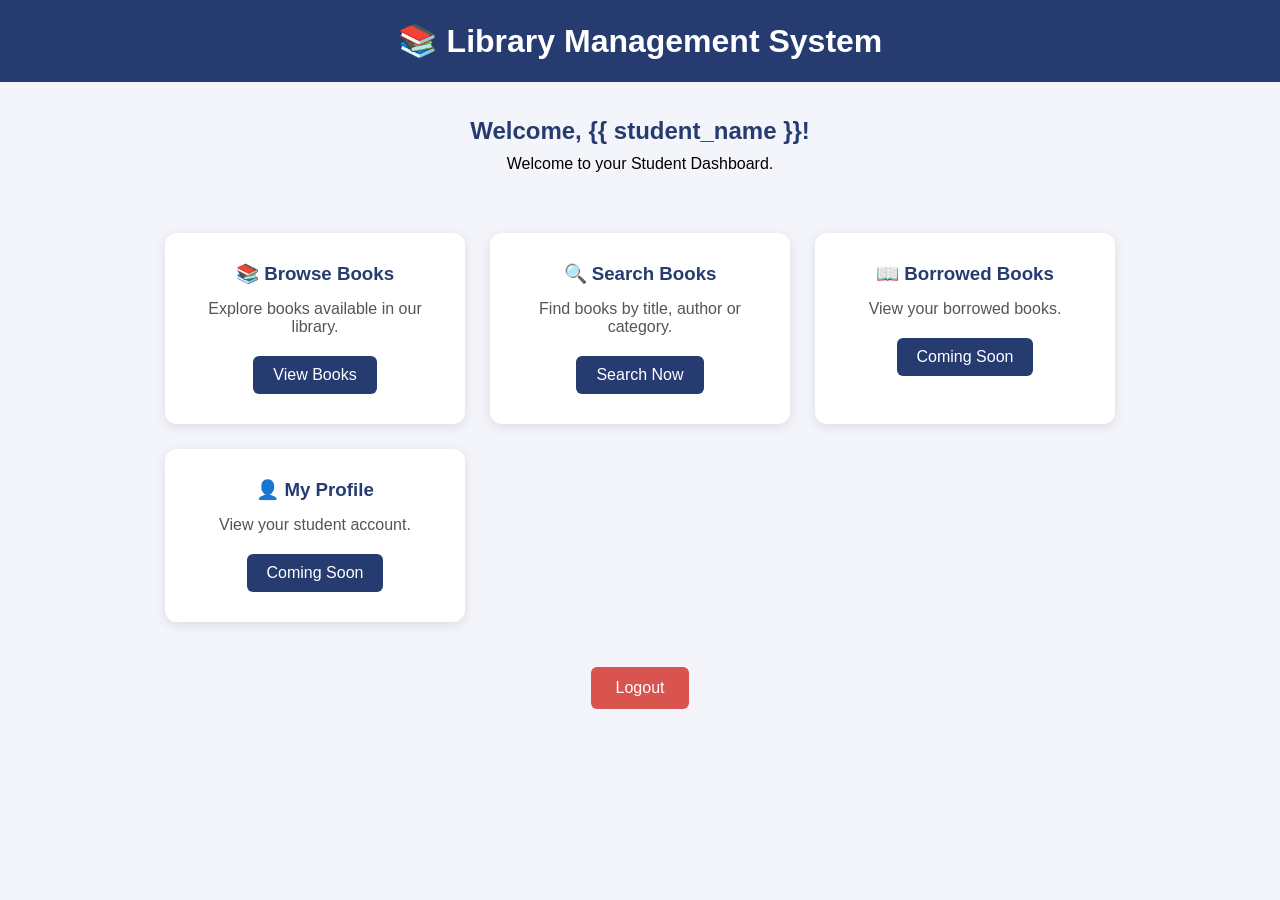
<file: templates/student-dashboard.html>
<!DOCTYPE html>
<html lang="en">

<head>
    <meta charset="UTF-8">
    <meta name="viewport" content="width=device-width, initial-scale=1.0">

    <title>Student Dashboard</title>

    <style>
        * {
            margin: 0;
            padding: 0;
            box-sizing: border-box;
        }

        body {
            font-family: Arial, sans-serif;
            background: #f3f5fa;
        }

        header {
            background: #263b70;
            color: white;
            padding: 22px;
            text-align: center;
        }

        .welcome {
            text-align: center;
            margin: 35px 10px;
        }

        .welcome h2 {
            color: #263b70;
            margin-bottom: 10px;
        }

        .dashboard {
            display: grid;
            grid-template-columns: repeat(auto-fit, minmax(220px, 1fr));
            gap: 25px;
            padding: 25px;
            max-width: 1000px;
            margin: auto;
        }

        .card {
            background: white;
            padding: 30px 20px;
            text-align: center;
            border-radius: 12px;
            box-shadow: 0 3px 12px rgba(0,0,0,0.1);
        }

        .card h3 {
            color: #263b70;
            margin-bottom: 15px;
        }

        .card p {
            color: #555;
            margin-bottom: 20px;
        }

        .card a {
            display: inline-block;
            background: #263b70;
            color: white;
            padding: 10px 20px;
            text-decoration: none;
            border-radius: 6px;
        }

        .card a:hover {
            background: #405da0;
        }

        .logout {
            display: block;
            width: fit-content;
            margin: 20px auto 35px;
            background: #d9534f;
            color: white;
            padding: 12px 25px;
            text-decoration: none;
            border-radius: 6px;
        }
    </style>

</head>

<body>

    <header>
        <h1>📚 Library Management System</h1>
    </header>

    <section class="welcome">

        <h2>Welcome, {{ student_name }}!</h2>

        <p>Welcome to your Student Dashboard.</p>

    </section>

    <section class="dashboard">

        <div class="card">
            <h3>📚 Browse Books</h3>
            <p>Explore books available in our library.</p>
            <a href="/">View Books</a>
        </div>

        <div class="card">
            <h3>🔍 Search Books</h3>
            <p>Find books by title, author or category.</p>
            <a href="/">Search Now</a>
        </div>

        <div class="card">
            <h3>📖 Borrowed Books</h3>
            <p>View your borrowed books.</p>
            <a href="#">Coming Soon</a>
        </div>

        <div class="card">
            <h3>👤 My Profile</h3>
            <p>View your student account.</p>
            <a href="#">Coming Soon</a>
        </div>

    </section>

    <a href="/logout" class="logout">Logout</a>

</body>
</html>
</file>
